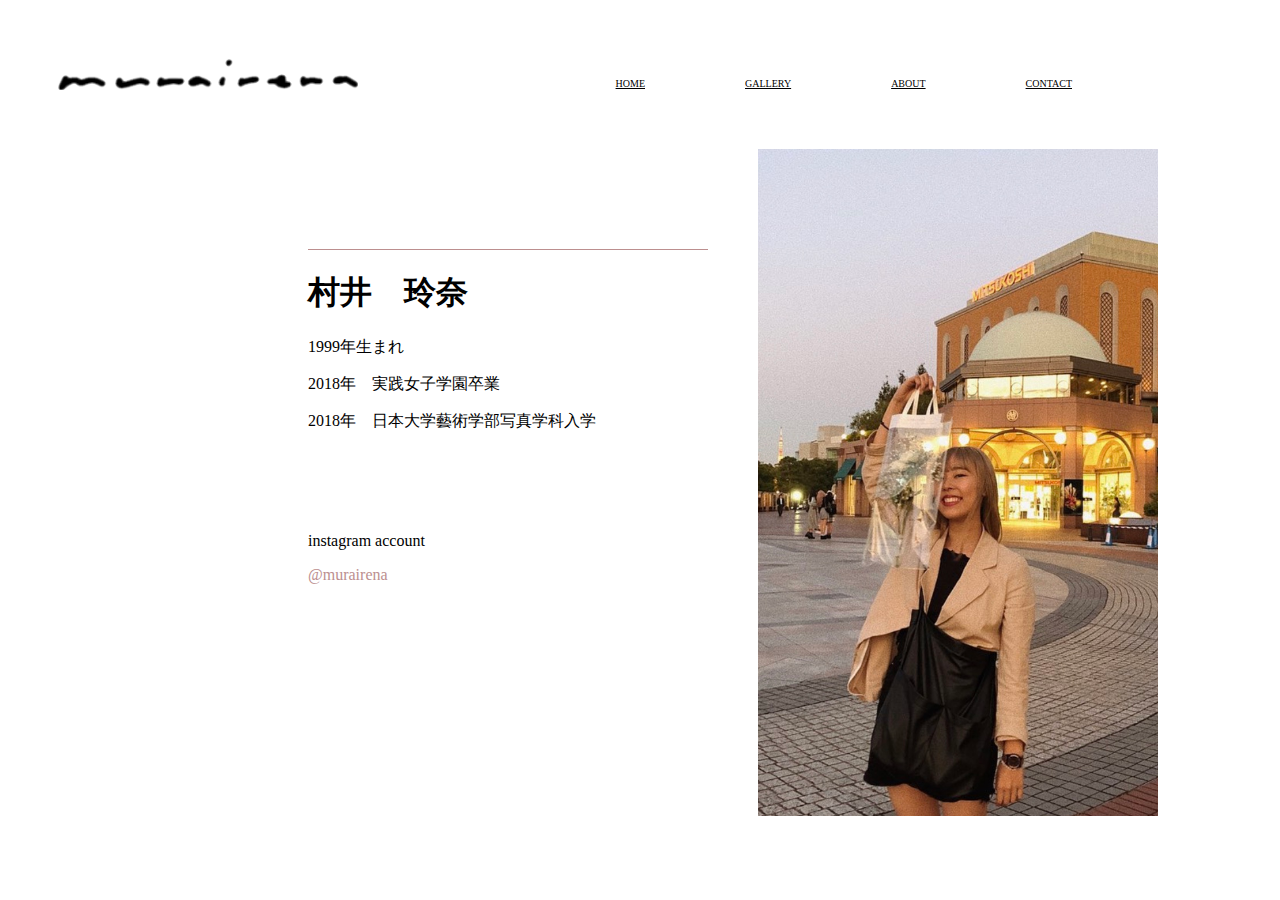
<file: about.html>
<!DOCTYPE html>
<html>
  <head>
    <meta charset="utf-8">
    <title>murairena</title>
    <link rel="stylesheet" href="stylesheet.css">
    <link href="https://fonts.googleapis.com/css2?family=Lora:wght@500&display=swap" rel="stylesheet">
  </head>

<body>


  <header class="page-header">
     <h1><a href="index.html"><img class="logo" src="renaphoto/IMG_0427.PNG" alt="ホーム"></a></h1>

     <nav>
       <ul class="header-list">
           <li><a href="index.html">HOME</a></li>
           <li><a href="portfolio.html">GALLERY</a></li>
           <li><a href="about.html">ABOUT</a></li>
           <li><a href="contact.html">CONTACT</a></li>
       </ul>
     </nav>
    </header>

  <main>
    <div class="about">
      <div class="about-contents">
        <h1>村井　玲奈</h1>
        <p>1999年生まれ</p>
        <p>2018年　実践女子学園卒業</p>
        <p>2018年　日本大学藝術学部写真学科入学</p>

        <div class="instagram">
          <p>instagram account</p>
          <a href="https://www.instagram.com/murairena/">@murairena</a>

        </div>
      </div>

      <div class="about-photo">
      <img src="renaphoto/IMG_7462.jpg" alt="">
      </div>
    </div>





  </main>




</body>

</html>
</file>
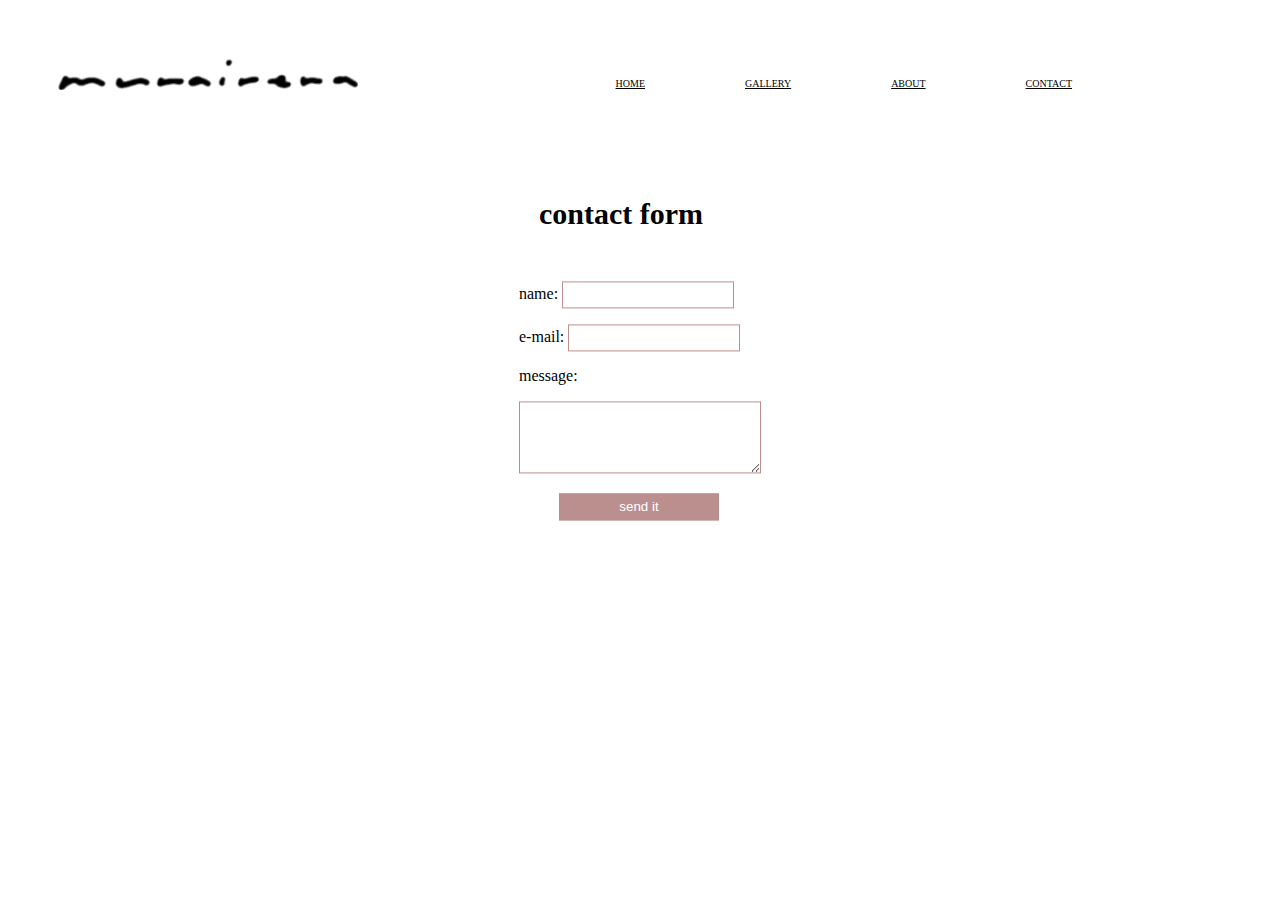
<file: contact.html>
<!DOCTYPE html>
<html>
  <head>
    <meta charset="utf-8">
    <title>murairena</title>
    <link rel="stylesheet" href="stylesheet.css">
    <link href="https://fonts.googleapis.com/css2?family=Lora:wght@500&display=swap" rel="stylesheet">
  </head>

  <body>

    <header class="page-header">
       <h1><a href="index.html"><img class="logo" src="renaphoto/IMG_0427.PNG" alt="ホーム"></a></h1>

       <nav>
         <ul class="header-list">
             <li><a href="index.html">HOME</a></li>
             <li><a href="portfolio.html">GALLERY</a></li>
             <li><a href="about.html">ABOUT</a></li>
             <li><a href="contact.html">CONTACT</a></li>
         </ul>
       </nav>
      </header>


    <form action="index.html" method="post" name="contact-form">
      <div class="form-text">
        <h1>contact form</h1>
        <p>name: <input type="text"></p>
        <p>e-mail: <input type="text"></p>
        <p>message:</p> <textarea></textarea></p>
        <input class="send" type="submit" name="" value="send it">

      </div>

    </form>



    </body>
</html>
</file>
<file: stylesheet.css>
@@charset "UTF-8";

header-list a{
  text-decoration: none;
}

img{
  max-width: 100%;
}

.logo{
  width: 300px;
  margin: 30px 10px 30px 50px;
}

.header-list{
  display: flex;
  font-size: 10px;
  text-transform: uppercase;
  list-style: none;
  margin: 70px 200px 30px 100px;
  font-family: 'Playfair Display', serif;

}

.header-list a:hover{
  color: #bc8f8f
}

.header-list li{
  margin-left: 100px;
}

.header-list a{
  color: black;
}

.page-header{
  display: flex;
  justify-content: space-between;
}

h1,h3{
  font-family: 'Playfair Display', serif;
}

.main-photo{
  margin-top: 50px;
}
.container h3{
  padding-left:70px;
  color: #BC8F8F
}
.container h1{
  padding-left: 110px;
}


/* garalley:  */
.item{
  width: 30%;
  float: left;
  padding: 50px 20px 20px 20px;
}

.portfolio-xx{
  padding-left: 10px;
}

/* about:  */
.about-photo{
 width: 400px;

}
.about-contents{
  width: 400px;
  margin: 100px 50px 50px 300px;
  border-top: 1px solid #BC8F8F;

}
.about-contents p{
  font-family: "YuMincho +36p Kana","游明朝体+36ポかな";
}

.instagram a{
  text-decoration: none;
  color: #BC8F8F
}

.instagram a:hover{
  text-decoration: underline;
}



.about{
 display: flex;

}

/* contact:  */

form{
  height: 400px;
  position: relative;
}

.form-text{
  margin: 0;
  position: absolute;
  top: 50%;
  left: 50%;
  margin-right: -50%;
  transform: translate(-50%,-50%);
}
.form-text h1{
  padding-bottom: 30px;
  font-size: 30px;
  padding-left: 20px;
}
.form-text p{
  font-family: 'Playfair Display', serif;
}

input{
  padding: 5px;
  width: 160px;
  border: 1px solid #BC8F8F;
}

textarea{
  width: 200px;
  padding: 20px;
  border: 1px solid #BC8F8F;
}

.send{
  margin-left: 40px;
  background-color: #BC8F8F;
  color:white;
}

.instagram{
  margin-top: 100px;
  font-family: 'Playfair Display', serif;
}
</file>
